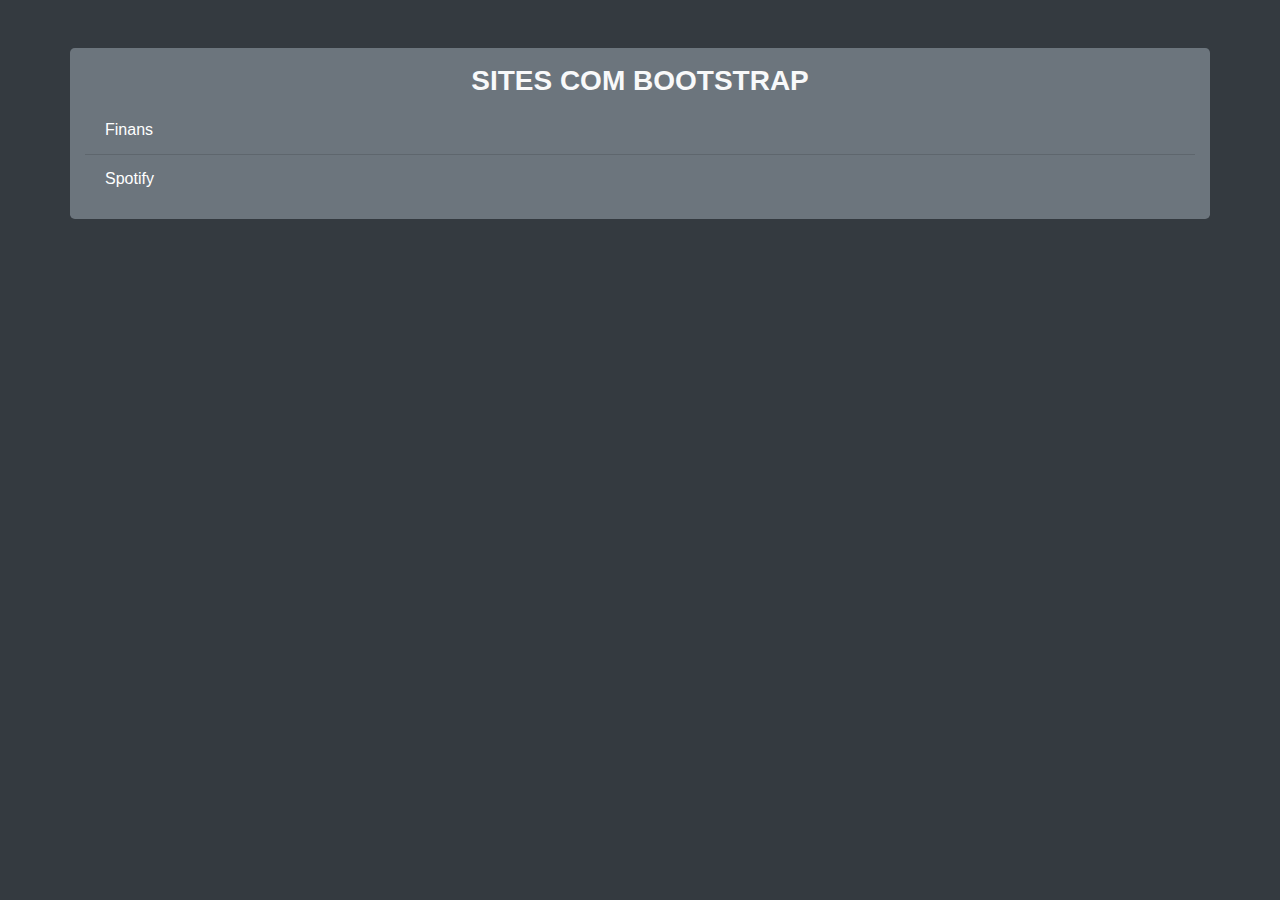
<file: index.html>
<!DOCTYPE html>
<html lang="pt-br">
<head>
    <meta charset="UTF-8">
    <meta http-equiv="X-UA-Compatible" content="IE=edge">
    <meta name="viewport" content="width=device-width, initial-scale=1.0, shrink-to-fit=no">

    <!-- Bootstrap CSS -->
    <link rel="stylesheet" href="bootstrap/bootstrap.min.css">

    <!-- Font Awesome -->
    <link rel="stylesheet" href="icons/css/all.css">

    <title>Sites com Bootstrap</title>
</head>
<body class="bg-dark">

    <section class="container rounded-lg my-5 py-3 bg-secondary text-light">
        <h3 class="text-center text-uppercase font-weight-bold">Sites com Bootstrap</h3>

        <ul class="list-group list-group-flush">
            <li class="list-group-item bg-transparent">
                <a class="text-white" href="html5/finans.html">Finans</a>
            </li >

            <li class="list-group-item bg-transparent">
                <a class="text-white" href="html5/spotify.html">Spotify</a>
            </li>
        </ul>
        
    </section>

    





    
    
    <script src="https://code.jquery.com/jquery-3.5.1.slim.min.js" integrity="sha384-DfXdz2htPH0lsSSs5nCTpuj/zy4C+OGpamoFVy38MVBnE+IbbVYUew+OrCXaRkfj" crossorigin="anonymous"></script>
    <script src="https://cdn.jsdelivr.net/npm/bootstrap@4.6.0/dist/js/bootstrap.bundle.min.js" integrity="sha384-Piv4xVNRyMGpqkS2by6br4gNJ7DXjqk09RmUpJ8jgGtD7zP9yug3goQfGII0yAns" crossorigin="anonymous"></script>

</body>
</html>
</file>
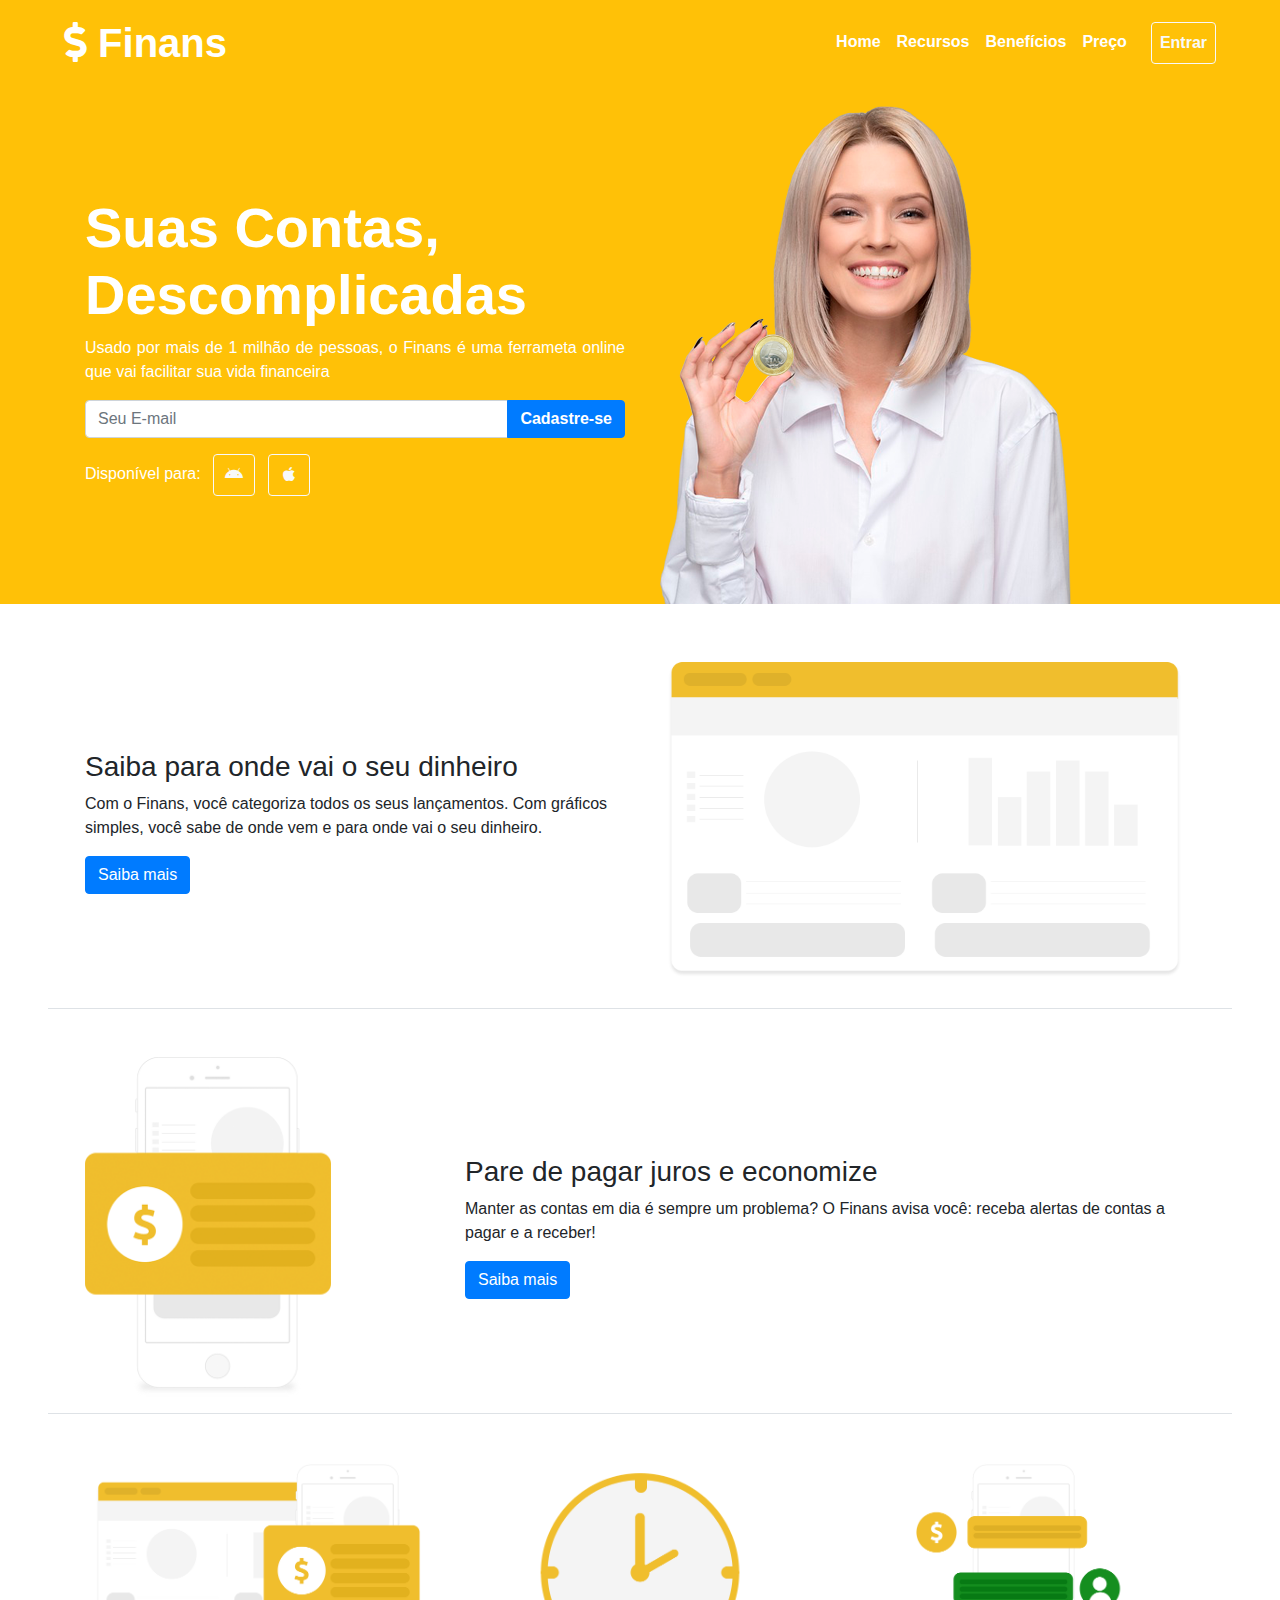
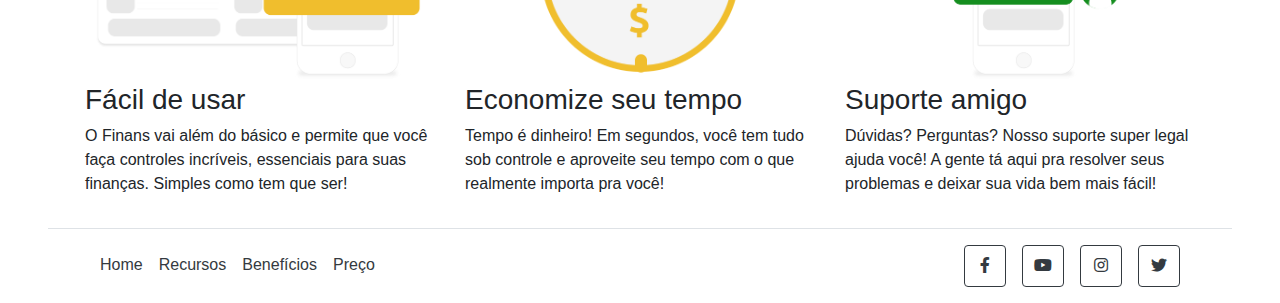
<file: html5/finans.html>
<!DOCTYPE html>
<html lang="pt-br">
<head>
    <meta charset="UTF-8">
    <meta http-equiv="X-UA-Compatible" content="IE=edge">
    <meta name="viewport" content="width=device-width, initial-scale=1.0, shrink-to-fit=no">

    <!-- Bootstrap CSS -->
    <link rel="stylesheet" href="../bootstrap/bootstrap.min.css">

    <!-- Font Awesome -->
    <link rel="stylesheet" href="../icons/css/all.css">

    <!-- Estilo CSS -->
    <link rel="stylesheet" href="../estilos/estilo-finans.css">

    <title>Finans - Finanças Pessoais</title>
</head>
<body>
    <header class="container-fluid bg-warning py-3 px-0 py-md-0" id="home">
        <div class="container-fluid p-0">
            <nav class="navbar navbar-expand-sm mx-xl-5">
                <a class="logo navbar-brand text-white" href="#">
                    <i class="fas fa-dollar-sign"></i> Finans
                </a>

                <button class="navbar-toggler border-white navbar-dark" data-toggle="collapse" data-target="#nav-target">
                    <span class="navbar-toggler-icon"></span>
                </button>

                <div class="collapse navbar-collapse" id="nav-target">

                    <ul class="navbar-nav ml-auto">
                        <li class="nav-item">
                            <a class="nav-link text-white font-weight-bold" href="#home">Home</a>
                        </li>

                        <li class="nav-item">
                            <a class="nav-link text-white font-weight-bold" href="#recursos">Recursos</a>
                        </li>

                        <li class="nav-item">
                            <a class="nav-link text-white font-weight-bold" href="#benefícios">Benefícios</a>
                        </li>

                        <li class="nav-item">
                            <a class="nav-link text-white font-weight-bold" href="#preço">Preço</a>
                        </li>

                        <li class="nav-item">
                            <a class=" login nav-link btn btn-outline-light font-weight-bold ml-sm-3" href="#">Entrar</a>
                        </li>
                    </ul>

                </div>

            </nav>

            <section class="container-xl mx-auto row text-white px-0">
                <div class="col-12 col-md-6 align-self-center">
                    <h2 class="titulo font-weight-bold">
                        Suas Contas, Descomplicadas
                    </h2>

                    <p class="text-justify">
                        Usado por mais de 1 milhão de pessoas, o Finans é uma ferrameta online que vai facilitar sua vida financeira
                    </p>

                    <div class="input-group">
                        <input class="form-control" type="text" name="" id="" placeholder="Seu E-mail">

                        <div class="input-group-append">
                            <button class="btn btn-primary font-weight-bold" type="button">Cadastre-se</button>
                        </div>
                    </div>

                    <div class="mt-3">Disponível para: 
                        <a class="icon cel btn btn-outline-light mx-2" href="">
                            <i class="fab fa-android"></i>
                        </a>

                        <a class="icon cel btn btn-outline-light " href="">
                            <i class="fab fa-apple"></i>
                        </a>
                    </div>
                </div>

                <div class="col-md-6 d-none d-md-flex align-self-end">
                    <img src="../imagens/finans/capa-mulher.png" alt="">
                </div>
            </section>
        </div>
    </header>

    <main>
        <section class="border-bottom mx-xl-5 my-5">
            <div class="container-xl mx-auto row px-0 pb-3 align-items-center">
                <div class="col-12 col-md-6 mb-3 mb-md-0">
                    <h3>
                        Saiba para onde vai o seu dinheiro
                    </h3>

                    <p>
                        Com o Finans, você categoriza todos os seus lançamentos. Com gráficos simples, você sabe de onde vem e para onde vai o seu dinheiro.
                    </p>

                    <a class="btn btn-primary" href="#">Saiba mais</a>
                </div>

                <div class="col-12 col-md-6">
                    <img class="img" src="../imagens/finans/saiba.png" alt="">
                </div>
            </div>
        </section>

        <section class="border-bottom mx-xl-5 my-5">
            <div class="container-xl mx-auto row px-0 pb-3 align-items-center">
                <div class="col-12 col-md-6 col-lg-4 mb-3 mb-md-0 d-flex d-lg-block justify-content-center">
                    <img class="img" src="../imagens/finans/juros.png" alt="">
                </div>

                <div class="col-12 col-md-6 col-lg-8">
                    <h3>
                        Pare de pagar juros e economize
                    </h3>

                    <p>
                        Manter as contas em dia é sempre um problema? O Finans avisa você: receba alertas de contas a pagar e a receber! 
                    </p>

                    <a class="btn btn-primary" href="#">Saiba mais</a>
                </div>
            </div>
        </section>

        <section class="border-bottom mx-xl-5 mt-5">
            <div class="container-xl mx-auto row px-0 pb-3 align-items-baseline">
                <div class="col-12 col-md-4 mb-3 mb-md-0">
                    <img class="img" src="../imagens/finans/facil.png" alt="">

                    <h3>
                        Fácil de usar
                    </h3>

                    <p>
                        O Finans vai além do básico e permite que você faça controles incríveis, essenciais para suas finanças. Simples como tem que ser! 
                    </p>
                </div>

                <div class="col-12 col-md-4 mb-3 mb-md-0">
                    <img class="img" src="../imagens/finans/economize.png" alt="">

                    <h3>
                        Economize seu tempo
                    </h3>

                    <p>
                        Tempo é dinheiro! Em segundos, você tem tudo sob controle e aproveite seu tempo com o que realmente importa pra você! 
                    </p>
                </div>

                <div class="col-12 col-md-4">
                    <img class="img" src="../imagens/finans//suporte.png" alt="">

                    <h3>
                        Suporte amigo
                    </h3>

                    <p>
                        Dúvidas? Perguntas? Nosso suporte super legal ajuda você! A gente tá aqui pra resolver seus problemas e deixar sua vida bem mais fácil! 
                    </p>
                </div>
        </section>
    </main>

    <footer class="container-xl mx-auto row mt-3 mb-2 justify-content-between">
        <section class="col-6 justify-content-center">
            <ul class="navbar-nav navbar-expand-md">
                <li class="nav-item mr-md-3">
                    <a class="nav-link text-dark" href="#home">Home</a>
                </li>

                <li class="nav-item mr-md-3">
                    <a class="nav-link text-dark" href="#recursos">Recursos</a>
                </li>

                <li class="nav-item mr-md-3">
                    <a class="nav-link text-dark" href="#benefícios">Benefícios</a>
                </li>

                <li class="nav-item">
                    <a class="nav-link text-dark" href="#preço">Preço</a>
                </li>
            </ul>
        </section>

        <section class="col-6">
            <ul class="navbar-nav navbar-expand-md d-flex justify-content-end">
                <li class="nav-item mb-2">
                    <a class="icon nav-link btn btn-outline-dark" href="#">
                        <i class="fab fa-facebook-f"></i>
                    </a>
                </li>

                <li class="nav-item mb-2 ml-md-3">
                    <a class="icon nav-link btn btn-outline-dark" href="#">
                        <i class="fab fa-youtube"></i>
                    </a>
                </li>

                <li class="nav-item mb-2 ml-md-3">
                    <a class="icon nav-link btn btn-outline-dark" href="#">
                        <i class="fab fa-instagram"></i>
                    </a>
                </li>

                <li class="nav-item mb-2 ml-md-3">
                    <a class="icon nav-link btn btn-outline-dark" href="#">
                        <i class="fab fa-twitter "></i>
                    </a>
                </li>
            </ul>
        </section>
    </footer>

    





    
    
    <script src="https://code.jquery.com/jquery-3.5.1.slim.min.js" integrity="sha384-DfXdz2htPH0lsSSs5nCTpuj/zy4C+OGpamoFVy38MVBnE+IbbVYUew+OrCXaRkfj" crossorigin="anonymous"></script>
    <script src="https://cdn.jsdelivr.net/npm/bootstrap@4.6.0/dist/js/bootstrap.bundle.min.js" integrity="sha384-Piv4xVNRyMGpqkS2by6br4gNJ7DXjqk09RmUpJ8jgGtD7zP9yug3goQfGII0yAns" crossorigin="anonymous"></script>

</body>
</html>
</file>
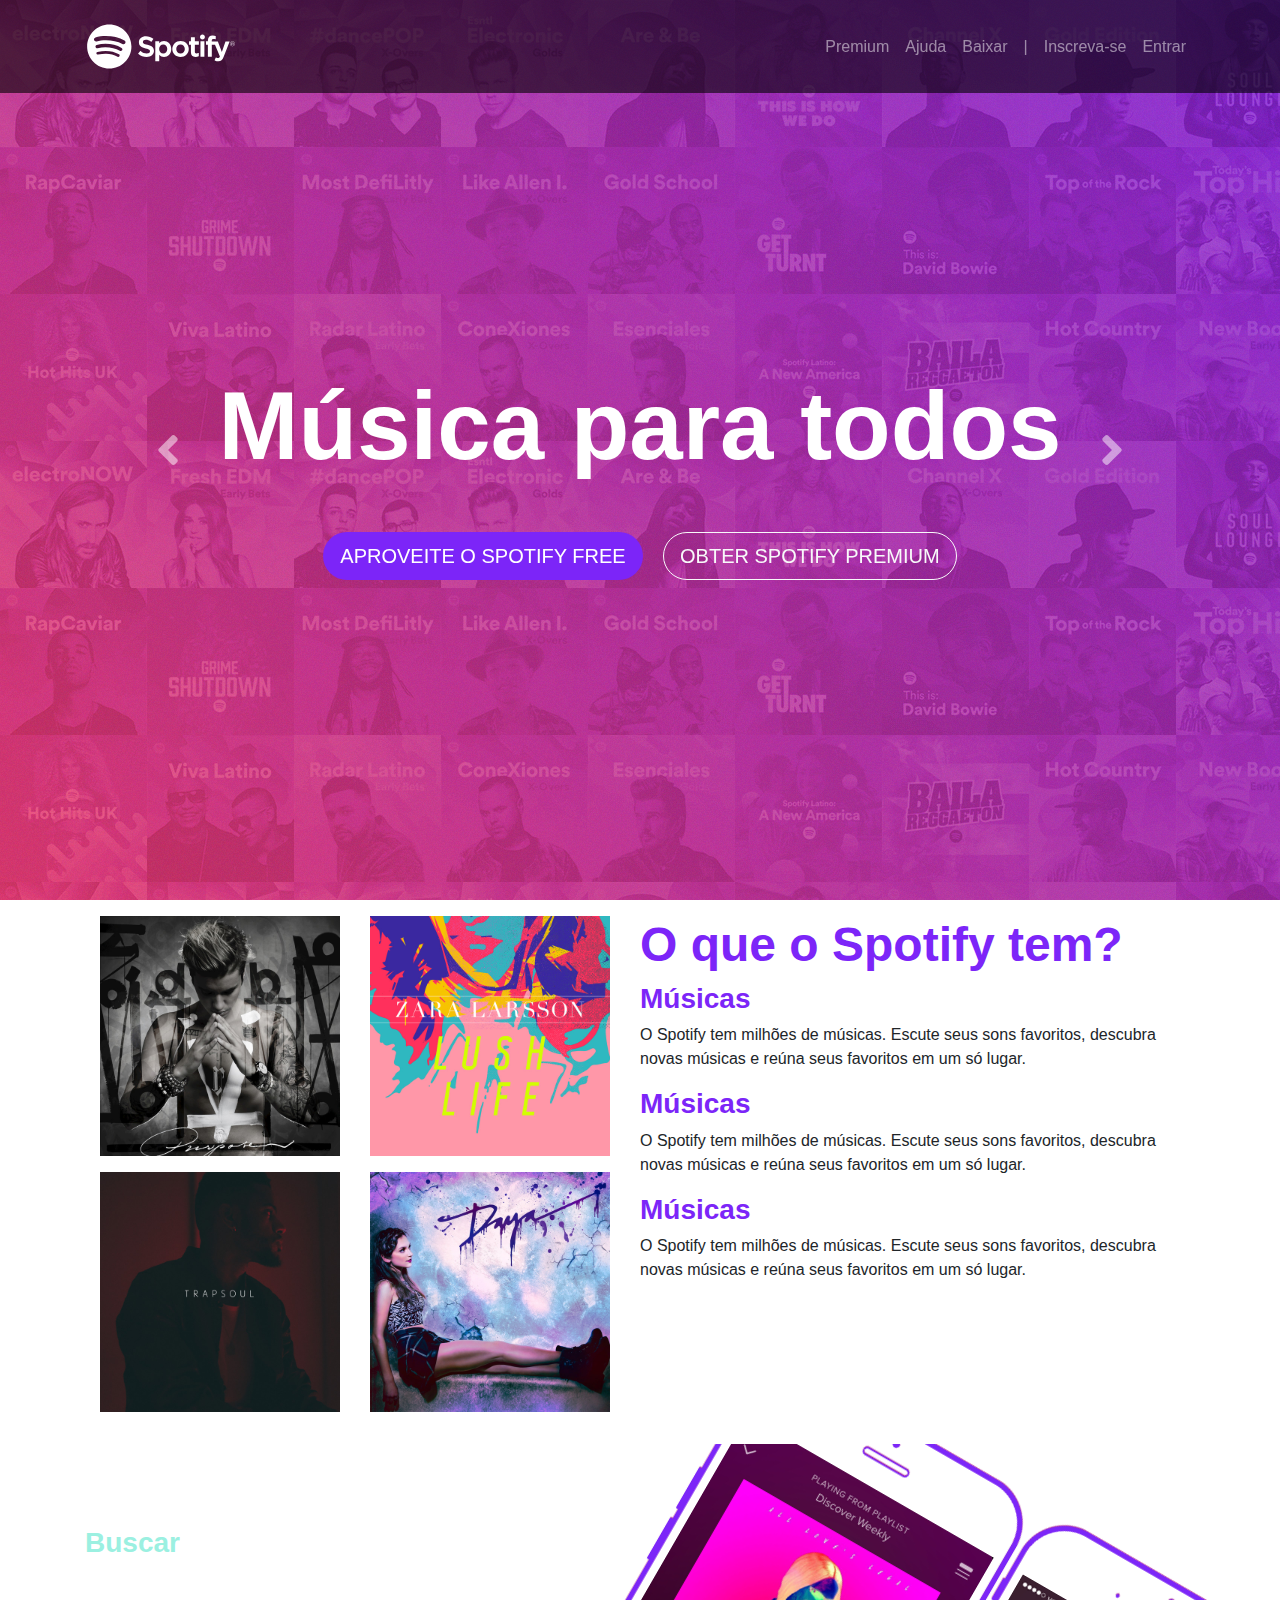
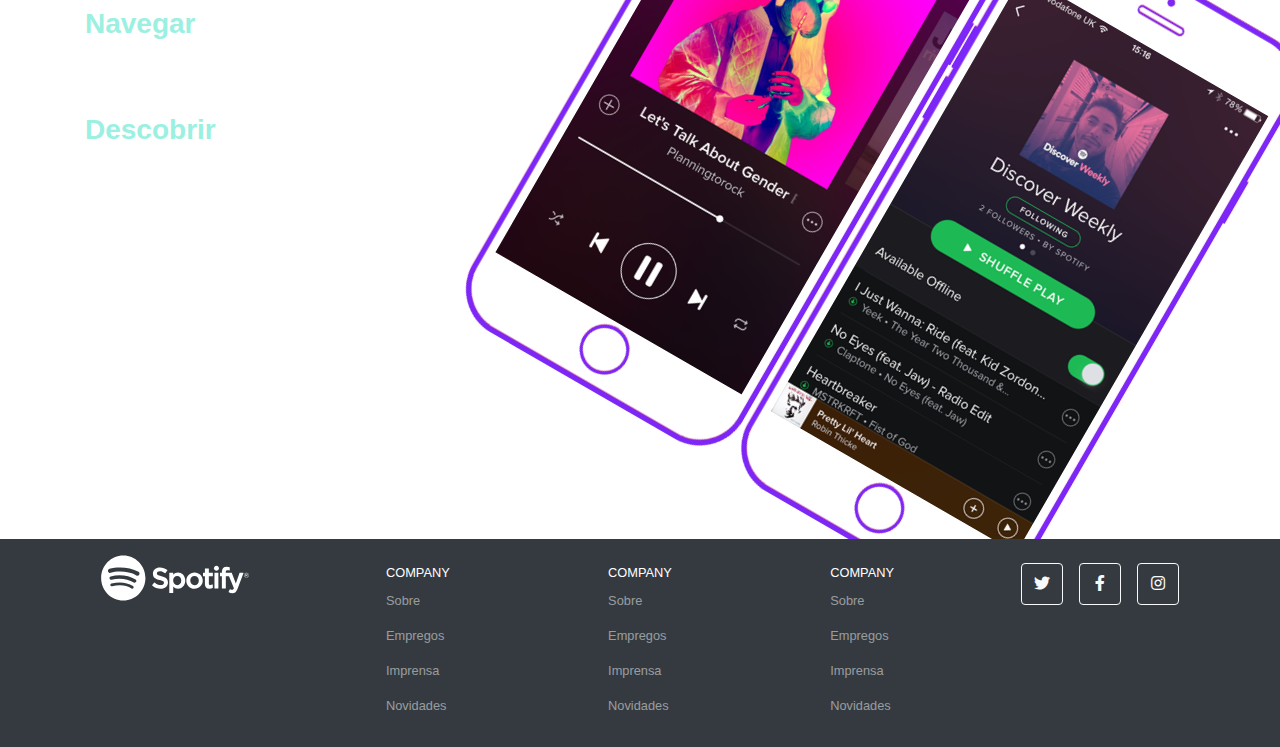
<file: html5/spotify.html>
<!DOCTYPE html>
<html lang="pt-br">
<head>
    <meta charset="UTF-8">
    <meta http-equiv="X-UA-Compatible" content="IE=edge">
    <meta name="viewport" content="width=device-width, initial-scale=1.0, shrink-to-fit=no">

    <!-- Bootstrap CSS -->
    <link rel="stylesheet" href="../bootstrap/bootstrap.min.css">

    <!-- Font Awesome -->
    <link rel="stylesheet" href="../icons/css/all.css">

    <!-- Estilo CSS -->
    <link rel="stylesheet" href="../estilos/estilo-spotify.css">

    <title>Spotify</title>
    <link rel="icon" href="../imagens/spotify/favicon.png">
</head>
<body>

    <header class="">
        <section class="topo top fixed-top">
            <nav class="container-fluid container-xl navbar navbar-expand-sm navbar-dark mx-auto py-4">
                <a class="logo" href="#">
                    <img src="../imagens/spotify/spotify.svg" alt="">
                </a>

                <button class="navbar-toggler rounded" data-toggle="collapse" data-target="#nav-target">
                    <i class="fas fa-bars"></i>
                </button>

                <div class="collapse navbar-collapse" id="nav-target">
                    <ul class="navbar-nav ml-auto">
                        <li class="nav-item">
                            <a class="nav-link" href="#">Premium</a>
                        </li>

                        <li class="nav-item">
                            <a class="nav-link"  href="#">Ajuda</a>
                        </li>

                        <li class="nav-item">
                            <a class="nav-link"  href="#">Baixar</a>
                        </li>

                        <li class="nav-item d-none d-sm-flex">
                            <a class="nav-link"  href="#">|</a>
                        </li>

                        <li class="nav-item">
                            <a class="nav-link"  href="#">Inscreva-se</a>
                        </li>

                        <li class="nav-item">
                            <a class="nav-link"  href="#">Entrar</a>
                        </li>
                    </ul>
                </div>
            </nav>
        </section>

        <section id="home" class="d-flex capa text-white">
            <div class="container-fluid container-xl align-self-center">
                <div class="row">
                    <div class="col-md-12">
                        
                        <div id="carousel-spotify" class="carousel slide" data-ride="carousel">
                            <div class="carousel-inner">
                                
                                <div class="carousel-item active text-center">
                                    <div class="col-12 text-center my-5">
                                        <h1 class="titulo font-weight-bold">
                                            Música para todos
                                        </h1>
                                    </div>

                                    <div class="col-12 text-center">
                                        <a class="botao btn btn-lg rounded-pill text-white text-uppercase mb-3 mb-md-0 mr-md-3" href="">
                                            Aproveite o Spotify Free
                                        </a>

                                        <a class="btn btn-outline-light btn-lg rounded-pill text-uppercase" href="">
                                            Obter Spotify Premium
                                        </a>
                                    </div>
                                </div>

                                <div class="carousel-item  text-center">
                                    <div class="col-12 text-center my-5">
                                        <h1 class="titulo font-weight-bold">
                                            As melhores rádios
                                        </h1>
                                    </div>

                                    <div class="col-12 text-center">
                                        <a href="" class="btn btn-outline-light btn-lg rounded-pill text-uppercase">
                                            <i class="fas fa-music"></i> Ouça agora
                                        </a>
                                    </div>
                                </div>

                            </div>

                            
                            <a href="#carousel-spotify" class="carousel-control-prev" data-slide="prev">
                                <i class="fas fa-angle-left fa-3x"></i>
                            </a>

                            <a href="#carousel-spotify" class="carousel-control-next" data-slide="next">
                                <i class="fas fa-angle-right fa-3x"></i>
                            </a>

                        </div>

                    </div>
                </div>
            </div>
        </section>
    </header>

    <main class="main-1 container-fluid bg-white">
        <div class="container-fluid container-xl mx-lg-auto row py-3 px-0 justify-content-center mx-auto">
            <section class="col-12 col-md-6 row align-self-start">
                <img class="mb-3 col-md-6" src="../imagens/spotify/img1.jpg" alt="">

                <img class="mb-3 col-md-6" src="../imagens/spotify/img2.jpg" alt="">

                <img class="mb-3 col-md-6" src="../imagens/spotify/img3.jpg" alt="">

                <img class="mb-3 col-md-6" src="../imagens/spotify/img4.jpg" alt="">
            </section>

            <section class="col-12 col-md-6">
                <h2 class="font-weight-bold">
                    O que o Spotify tem?
                </h2>

                <h3 class="font-weight-bold">
                    Músicas
                </h3>

                <p>
                    O Spotify tem milhões de músicas. Escute seus sons favoritos, descubra novas músicas e reúna seus favoritos em um só lugar.
                </p>

                <h3 class="font-weight-bold">
                    Músicas
                </h3>

                <p>
                    O Spotify tem milhões de músicas. Escute seus sons favoritos, descubra novas músicas e reúna seus favoritos em um só lugar.
                </p>

                <h3 class="font-weight-bold">
                    Músicas
                </h3>

                <p>
                    O Spotify tem milhões de músicas. Escute seus sons favoritos, descubra novas músicas e reúna seus favoritos em um só lugar.
                </p>
            </section>
        </div>
    </main>

    <main class="main-2 container-fluid">
        <div class="container-fluid container-xl mx-lg-auto row py-3 px-0 justify-content-between mx-auto text-white">
            <section class="col-12 col-md-5">
                <h2 class="font-weight-bold">
                    Fácil
                </h2>

                <h3 class="font-weight-bold">
                    Buscar
                </h3>

                <p>
                    Já sabe o que quer escutar? É só procurar e apertar o play. 
                </p>

                <h3 class="font-weight-bold">
                    Navegar
                </h3>

                <p>
                    Veja os novos lançamentos, o que está bombando nas paradas e as melhores playlists para o seu momento.  
                </p>

                <h3 class="font-weight-bold">
                    Descobrir
                </h3>

                <p>
                    Curta músicas novas toda segunda-feira com uma playlist personalizada pra você. Ou relaxe e curta uma das rádios. 
                </p>
            </section>

            <section class="caixa col-12 col-md-7 row align-self-center mx-auto">
                <img class="mb-3 col-6 col-xl-6 col-md-4 p-0" src="../imagens/spotify/iphone1.png" alt="">

                <img class="mb-3 col-6 col-xl-6 col-md-4 p-0" src="../imagens/spotify/iphone2.png" alt="">
            </section>
        </div>
    </main>

    <footer class="bg-dark">
        <div class="container-fluid container-xl mx-lg-auto row py-3 px-0 mx-auto justify-content-center align-items-baseline align-items-md-start">
            <section class="col-4 col-md-3 d-flex">
                <a class="logo2 align-self-center" href="#">
                    <img src="../imagens/spotify/spotify.svg" alt="">
                </a>
            </section>

            <section class="col-8 col-md-3 order-md-3 navbar navbar-expand">
                <ul class="navbar-nav ml-auto">
                    <li class="nav-item mr-3">
                        <a class="btn btn-outline-light nav-link" href="#">
                            <i class="fab fa-twitter" style="width: 24px;"></i>
                        </a>
                    </li>

                    <li class="nav-item mr-3">
                        <a class="btn btn-outline-light nav-link" href="#">
                            <i class="fab fa-facebook-f" style="width: 24px;"></i>
                        </a>
                    </li>

                    <li class="nav-item">
                        <a class="btn btn-outline-light nav-link" href="#">
                            <i class="fab fa-instagram" style="width: 24px;"></i>
                        </a>
                    </li>
                </ul>
            </section>

            <section class="nav-inferior col-12 col-md-6 order-md-2 row text-white">
                <div class="col-4 navbar navbar-dark">
                    <ul class="navbar-nav mr-auto">
                        <li class="nav-item text-uppercase">
                            company
                        </li>

                        <li class="nav-item">
                            <a class="nav-link" href="#">
                                Sobre
                            </a>
                        </li>

                        <li class="nav-item">
                            <a class="nav-link" href="#">
                                Empregos
                            </a>
                        </li>

                        <li class="nav-item">
                            <a class="nav-link" href="#">
                                Imprensa
                            </a>
                        </li>

                        <li class="nav-item">
                            <a class="nav-link" href="#">
                                Novidades
                            </a>
                        </li>
                    </ul>
                </div>

                <div class="col-4 navbar navbar-dark">
                    <ul class="navbar-nav mx-auto">
                        <li class="nav-item text-uppercase">
                            company
                        </li>

                        <li class="nav-item">
                            <a class="nav-link" href="#">
                                Sobre
                            </a>
                        </li>

                        <li class="nav-item">
                            <a class="nav-link" href="#">
                                Empregos
                            </a>
                        </li>

                        <li class="nav-item">
                            <a class="nav-link" href="#">
                                Imprensa
                            </a>
                        </li>

                        <li class="nav-item">
                            <a class="nav-link" href="#">
                                Novidades
                            </a>
                        </li>
                    </ul>
                </div>

                <div class="col-4 navbar navbar-dark">
                    <ul class="navbar-nav ml-auto">
                        <li class="nav-item text-uppercase">
                            company
                        </li>

                        <li class="nav-item">
                            <a class="nav-link" href="#">
                                Sobre
                            </a>
                        </li>

                        <li class="nav-item">
                            <a class="nav-link" href="#">
                                Empregos
                            </a>
                        </li>

                        <li class="nav-item">
                            <a class="nav-link" href="#">
                                Imprensa
                            </a>
                        </li>

                        <li class="nav-item">
                            <a class="nav-link" href="#">
                                Novidades
                            </a>
                        </li>
                    </ul>
                </div>
            </section>
        </div>
    </footer>

    





    
    
    <script src="https://code.jquery.com/jquery-3.5.1.slim.min.js" integrity="sha384-DfXdz2htPH0lsSSs5nCTpuj/zy4C+OGpamoFVy38MVBnE+IbbVYUew+OrCXaRkfj" crossorigin="anonymous"></script>
    <script src="https://cdn.jsdelivr.net/npm/bootstrap@4.6.0/dist/js/bootstrap.bundle.min.js" integrity="sha384-Piv4xVNRyMGpqkS2by6br4gNJ7DXjqk09RmUpJ8jgGtD7zP9yug3goQfGII0yAns" crossorigin="anonymous"></script>

</body>
</html>
</file>
<file: estilos/estilo-finans.css>
*{
    box-sizing: border-box;
}


img {
    display: block;
    max-width: 100%;
}

header {
    overflow-x: hidden;
}

header .logo {
    font-size: 2rem;
    font-weight: bold;
}

header .login:hover {
    color: #ffc107;
}

@media (min-width: 576px) {

    header ul li a:hover {
        border-bottom: 1px solid white;
    }

    header .titulo {
        font-size: 3rem;
    }
}

@media (min-width: 768px) {
    header .titulo {
        font-size: 3.5rem;
    }

    header .logo {
        font-size: 2.5rem;
        font-weight: bold;
    }
}

header .cel:hover {
    color: #ffc107;
}

.img {
    max-height: 340px;
}

.icon {
    width: 42px;
    padding: 8px 0;
}
</file>
<file: estilos/estilo-spotify.css>
img {
    display: block;
    max-width: 100%;
}

body {
    background-image:   url(../imagens/spotify/capa.png), 
                        url(../imagens/spotify/ruido.png),
                        linear-gradient(50deg, #ff4169, #7c26f8);
    background-attachment: fixed;
}

header {
    height: 100vh;
}

header .topo {
    background: rgba(0, 0, 0, 0.6);
}

header .logo img {
    width: 150px;
}

header .capa {
    height: calc(100vh);
}

header .titulo {
    font-size: 2.5rem;
}

header .botao {
    background-color: #7c25f8;
}

header .botao:hover {
    background-color: #6c08f7;
}

.main-1 h2,
.main-1 h3 {
    color: #7c25f8;
}

.main-2 {
    overflow: hidden;
}

.main-2 h3 {
    color: #9bf0e1;
}

footer .logo2 img {
    width: 90px;
}

footer .nav-inferior li {
    font-size: 0.8rem;
}

@media (min-width: 576px) {
    header .titulo {
        font-size: 3rem;
    }
}

@media (min-width: 768px) {
    header .titulo {
        font-size: 4rem;
    }

    footer .logo2 img {
        width: 150px;
    }

    .caixa {
        rotate: 30deg;
        margin-top: 100px;
    }
}

@media (min-width: 992px) {
    header .titulo {
        font-size: 5rem;
    }

    .main-1 h2, .main-2 h2 {
        font-size: 3rem;
    }

    .caixa {
        margin-top: 100px;
    }
}

@media (min-width: 1200px) {
    header .titulo {
        font-size: 6rem;
    }

    .caixa {
        margin-top: 0;
    }
}
</file>
